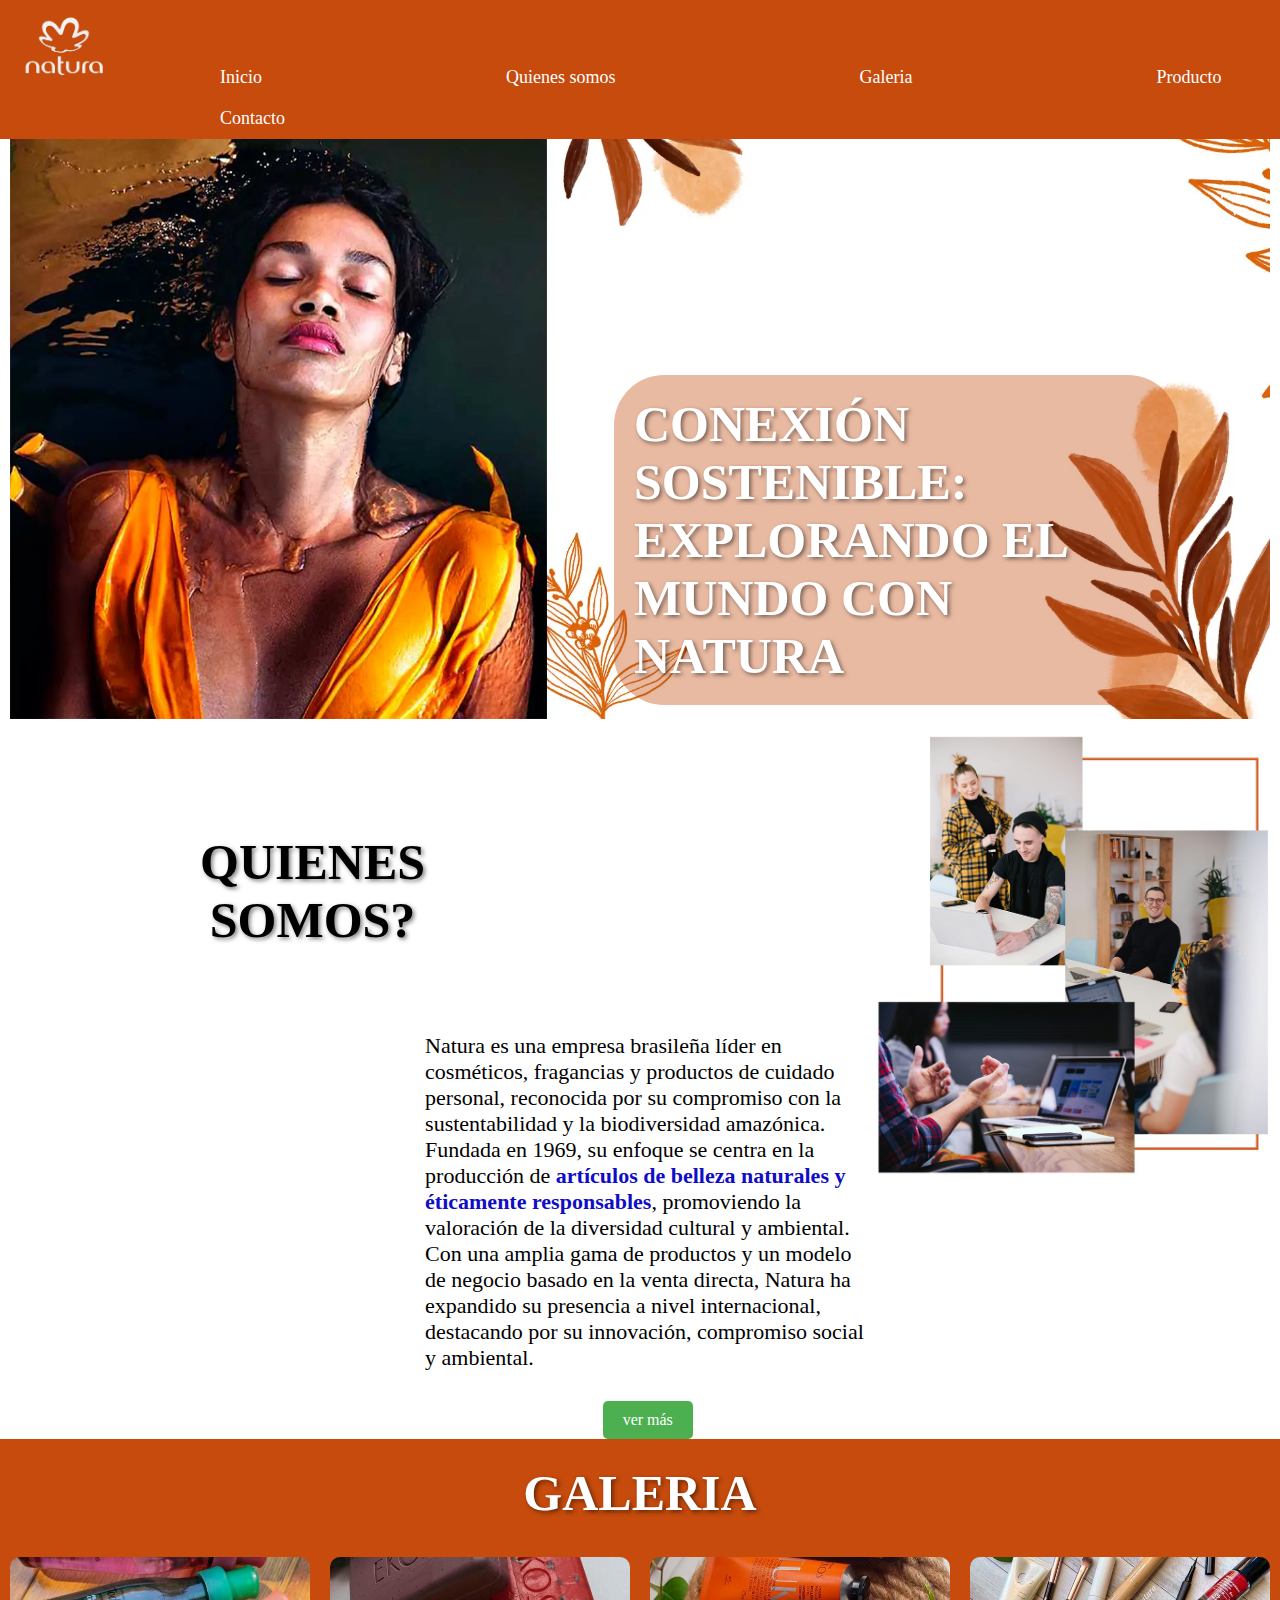
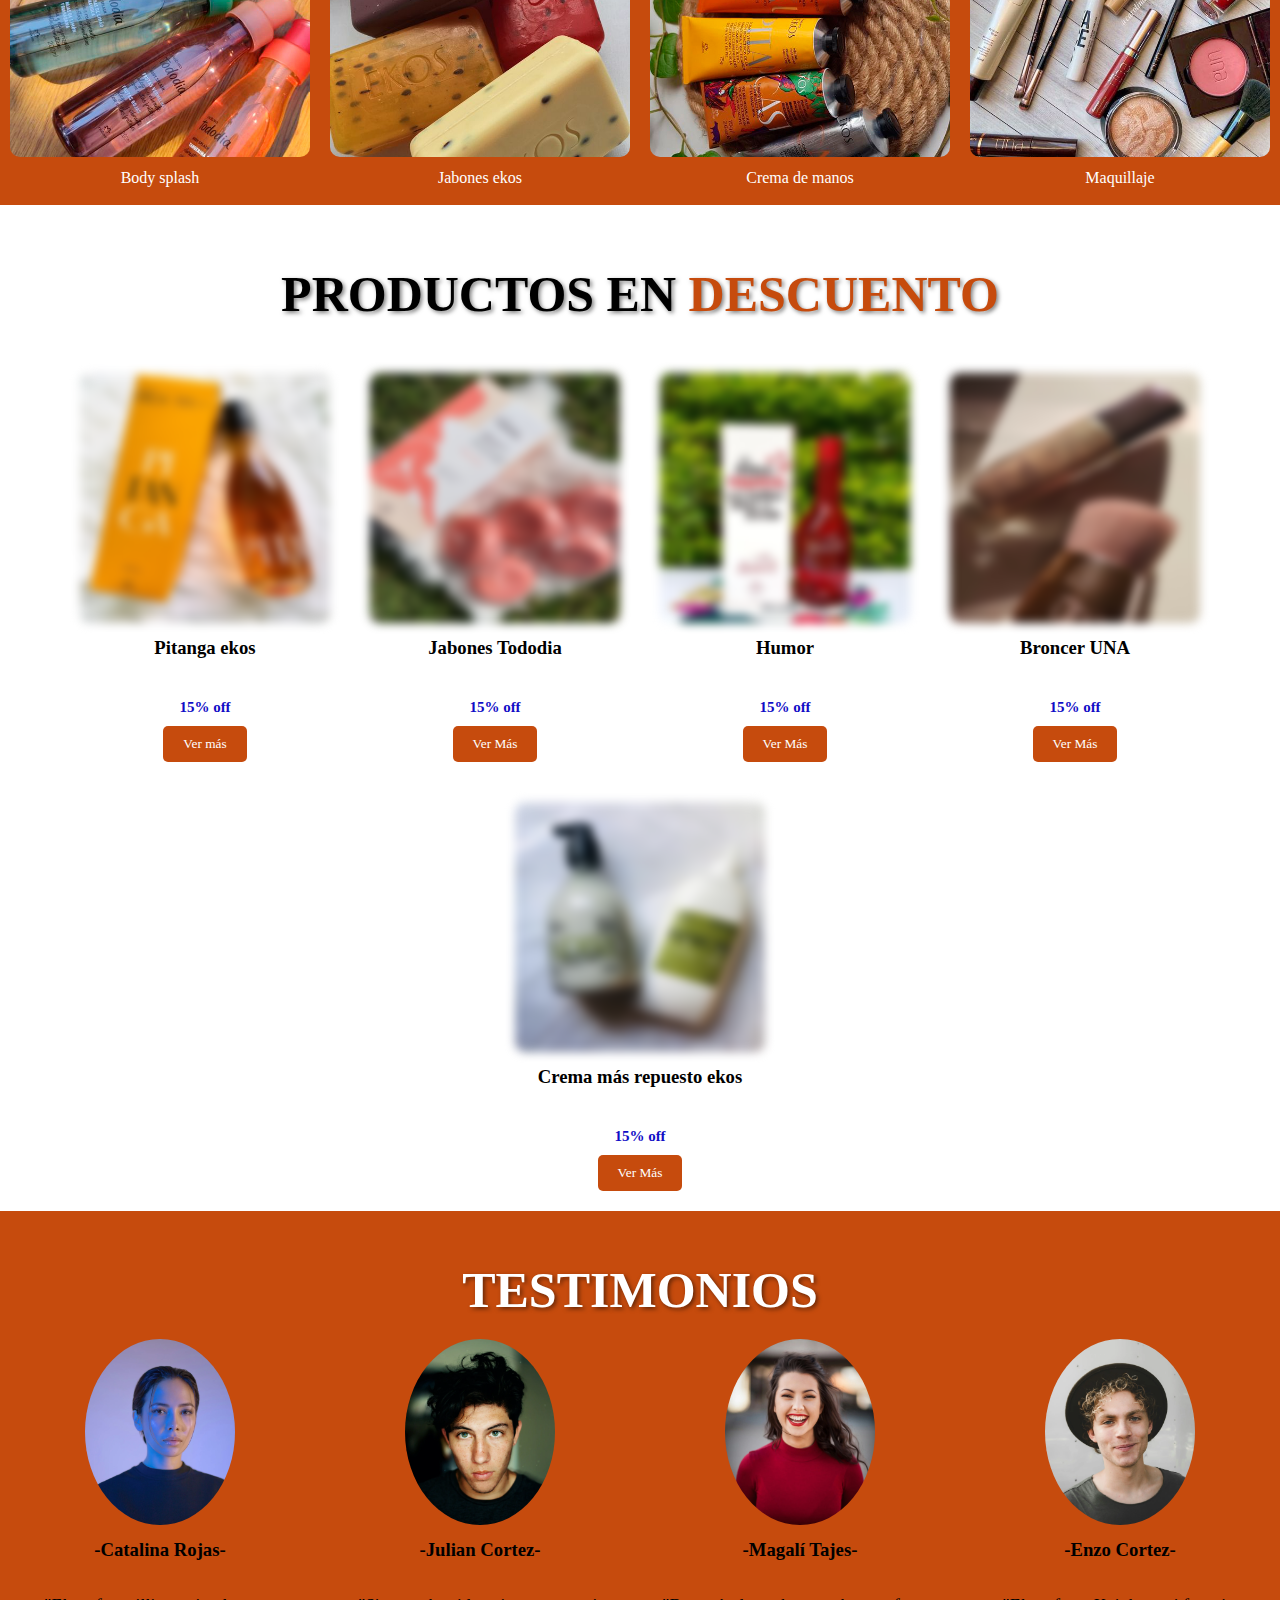
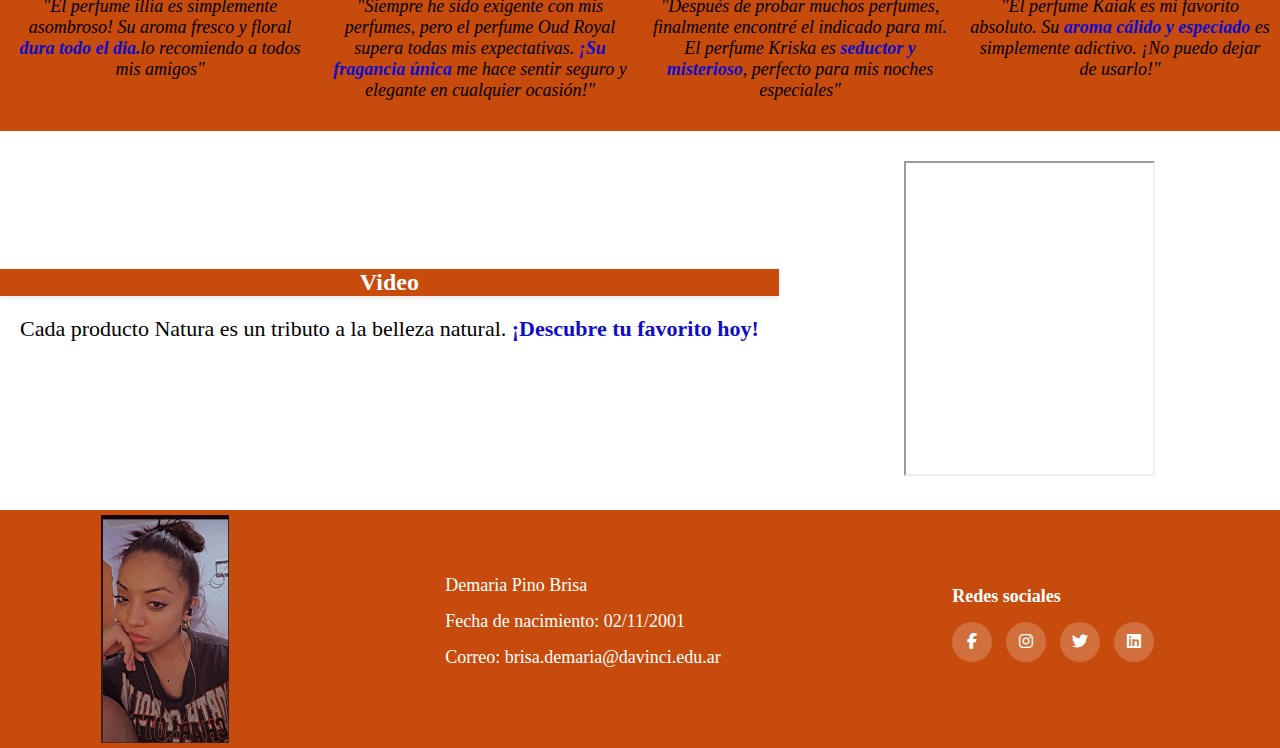
<file: index.html>
<!DOCTYPE html>
<html lang="es">

<head>
    <meta charset="UTF-8">
    <meta name="viewport" content="width=device-width, initial-scale=1.0">
    <link rel="stylesheet" href="https://cdnjs.cloudflare.com/ajax/libs/font-awesome/6.5.1/css/all.min.css">
    <link rel="stylesheet" href="css/style.css">
    <title>Parcial 2</title>
</head>

<body>
    <div class="barra-navegacion">
        <div class="navbar">
            <img src="img/logo1.webp" alt="logo natura" class="logo">
            <nav>
                <ul>
                    <li><a href="index.html" target="_self">Inicio</a></li>
                    <li><a href="conocenos.html" target="_self">Quienes somos</a></li>
                    <li><a href="galeria.html" target="_self">Galeria</a></li>
                    <li><a href="productos.html" target="_self">Producto</a></li>
                    <li><a href="contactanos.html" target="_self">Contacto</a></li>
                </ul>
            </nav>
        </div>
    </div>

    <!--BANNER-->
    <header>
        <h1>conexión sostenible: explorando el mundo con natura</h1>
        <img src="img/banner.webp" alt="imagen de portada">
    </header>
    <main>
        <section class="conocenos">
            <div class="contenedor1">
                <h2 class="titulo-uno">quienes somos?</h2>
                <div class="boton2">
                    <p>Natura es una empresa brasileña líder en cosméticos, fragancias y productos de cuidado personal,
                        reconocida por su compromiso con la sustentabilidad y la biodiversidad amazónica. Fundada en
                        1969,
                        su enfoque se centra en la producción de <strong> artículos de belleza naturales y éticamente
                            responsables</strong>,
                        promoviendo la valoración de la diversidad cultural y ambiental. Con una amplia gama de
                        productos y
                        un modelo de negocio basado en la venta directa, Natura ha expandido su presencia a nivel
                        internacional, destacando por su innovación, compromiso social y ambiental.</p>
                    <a href="#" class="nosotros">ver más</a>
                </div>

                <img src="img/nosotros.jpg" alt="imagen del equipo de trabajo">
            </div>
        </section>
        <section>
            <h2 class="titulo-dos">galeria</h2>
            <div class="gallery">
                <div class="gallery-item">
                    <img src="img/bodysplash.jpg" alt="Imagen de body splash">
                    <div class="descripcion">Body splash</div>
                </div>
                <div class="gallery-item">
                    <img src="img/jabonesekos.jpg" alt="Imagen de jabones de natura">
                    <div class="descripcion">Jabones ekos</div>
                </div>
                <div class="gallery-item">
                    <img src="img/cremamanos.jpg" alt="Imagen de crema de manos natura">
                    <div class="descripcion">Crema de manos</div>
                </div>
                <div class="gallery-item">
                    <img src="img/maquillaje.jpg" alt="Imagen de maquillaje natura">
                    <div class="descripcion">Maquillaje</div>
                </div>
            </div>
        </section>
        <h2 class="titulo-tres">Productos en <strong> Descuento </strong></h2>
        <section class="perfume-section">
            <div class="perfume-item">
                <img src="img/descuento.jpg" alt="Perfume pitanga">
                <h3>Pitanga ekos</h3>
                <p> <strong>15% off</strong> </p>
                <button>Ver más</button>
            </div>
            <div class="perfume-item">
                <img src="img/descuento2.jpg" alt="kit de jabones tododia">
                <h3>Jabones Tododia</h3>
                <p> <strong>15% off</strong> </p>
                <button>Ver Más</button>
            </div>
            <div class="perfume-item">
                <img src="img/descuento3.jpg" alt="perfume humor mujer">
                <h3>Humor</h3>
                <p> <strong>15% off</strong> </p>
                <button>Ver Más</button>
            </div>
            <div class="perfume-item">
                <img src="img/descuento4.jpg" alt="maquillaje natura">
                <h3>Broncer UNA</h3>
                <p> <strong>15% off</strong> </p>
                <button>Ver Más</button>
            </div>
            <div class="perfume-item">
                <img src="img/descuento5.jpg" alt="crema de respuesto">
                <h3>Crema más repuesto ekos</h3>
                <p> <strong>15% off</strong> </p>
                <button>Ver Más</button>
            </div>
        </section>
        <section>
            <h2 class="titulo-cuatro">Testimonios</h2>
            <div class="testimonials-section">
                <div class="testimonial">
                    <img src="img/personaa1.webp" alt="Cliente 1">
                    <h3>-Catalina Rojas-</h3>
                    <p>"El perfume illia es simplemente asombroso! Su aroma fresco y floral <strong>dura todo el
                            dia.</strong>lo recomiendo a todos mis amigos"</p>
                </div>
                <div class="testimonial">
                    <img src="img/personaa2.webp" alt="Cliente 2">
                    <h3>-Julian Cortez-</h3>
                    <p>"Siempre he sido exigente con mis perfumes, pero el perfume Oud Royal supera todas mis
                        expectativas.
                        <strong>¡Su fragancia única</strong> me hace sentir seguro y elegante en cualquier ocasión!"
                    </p>
                </div>
                <div class="testimonial">
                    <img src="img/personaa3.webp" alt="Cliente 2">
                    <h3>-Magalí Tajes-</h3>
                    <p>"Después de probar muchos perfumes, finalmente encontré el indicado para mí. El perfume Kriska es
                        <strong>seductor y misterioso</strong>, perfecto para mis noches especiales"
                    </p>
                </div>
                <div class="testimonial">
                    <img src="img/personaa4.webp" alt="Cliente 2">
                    <h3>-Enzo Cortez-</h3>
                    <p>"El perfume Kaiak es mi favorito absoluto. Su <strong>aroma cálido y especiado</strong> es
                        simplemente adictivo. ¡No puedo dejar de usarlo!"</p>
                </div>
            </div>
        </section>
        <section>
            <div class="container3">
                <div class="texto">
                    <h2>Video</h2>
                    <p>
                        Cada producto Natura es un tributo a la belleza natural. <strong>¡Descubre tu favorito
                            hoy!</strong>
                    </p>
                </div>
                <div class="image">
                    <iframe width="560" height="315" src="https://www.youtube.com/embed/9f7Usujg6ms?si=iVZxcd5g3Tii8jUe"
                        title="YouTube video player"
                        allow="accelerometer; autoplay; clipboard-write; encrypted-media; gyroscope; picture-in-picture; web-share"
                        referrerpolicy="strict-origin-when-cross-origin" allowfullscreen></iframe>
                </div>
            </div>
        </section>
    </main>
    <footer class="footer">
        <div class="container2">
            <div class="footer-row">
                <img class="perfil" src="img/yo1.jpeg" alt="foto propia">
                <div class="footer-links">
                    <ul>
                        <li><a href="#">Demaria Pino Brisa</a></li>
                        <li><a href="#">Fecha de nacimiento: 02/11/2001</a></li>
                        <li><a href="#">Correo: brisa.demaria@davinci.edu.ar</a></li>
                    </ul>
                </div>

                <div class="footer-links">
                    <h3>Redes sociales</h3>
                    <div class="redes-sociales">
                        <a href="#"><i class="fab fa-facebook-f"></i></a>
                        <a href="#"><i class="fab fa-instagram"></i></a>
                        <a href="#"><i class="fab fa-twitter"></i></a>
                        <a href="#"><i class="fab fa-linkedin"></i></a>
                    </div>
                </div>
            </div>
        </div>
    </footer>
</body>

</html>
</file>
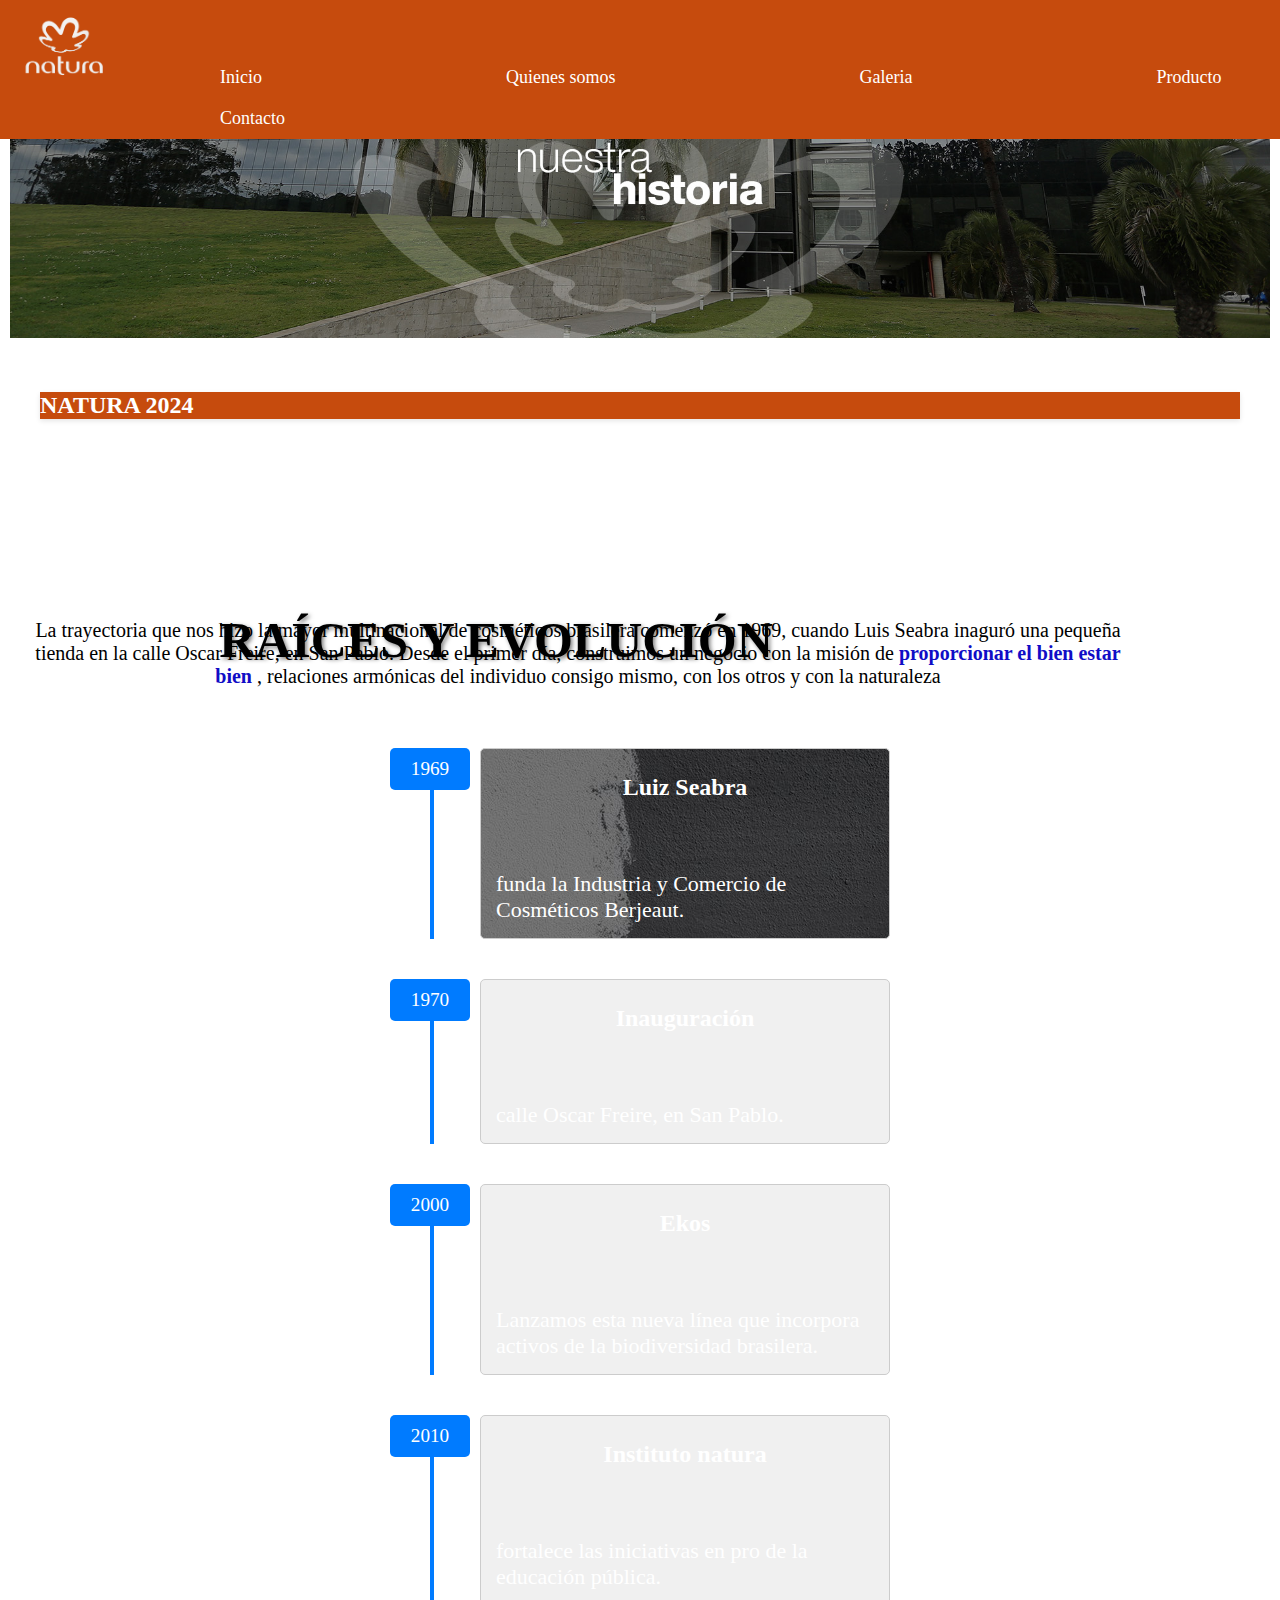
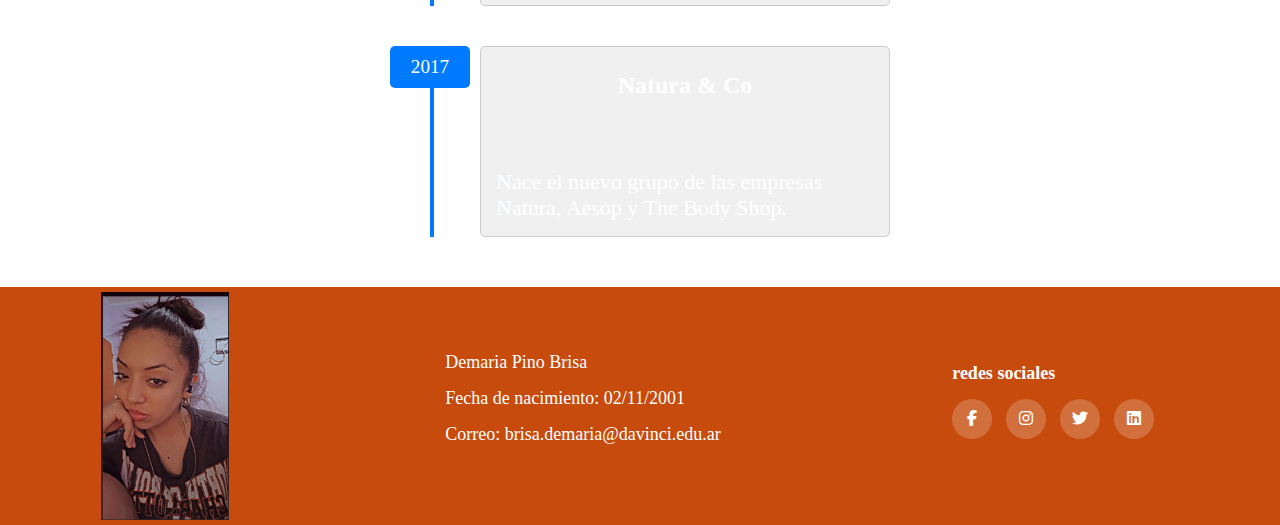
<file: conocenos.html>
<!DOCTYPE html>
<html lang="es">

<head>
    <meta charset="UTF-8">
    <meta name="viewport" content="width=device-width, initial-scale=1.0">
    <link rel="stylesheet" href="https://cdnjs.cloudflare.com/ajax/libs/font-awesome/6.5.1/css/all.min.css">
    <link rel="stylesheet" href="css/style.css">
    <title>Parcial 2</title>
</head>

<body>
    <div class="barra-navegacion">
        <div class="navbar">
            <img src="img/logo1.webp" alt="logo natura" class="logo">
            <nav>
                <ul>
                    <li><a href="index.html" target="_self">Inicio</a></li>
                    <li><a href="conocenos.html" target="_self">Quienes somos</a></li>
                    <li><a href="galeria.html" target="_self">Galeria</a></li>
                    <li><a href="productos.html" target="_self">Producto</a></li>
                    <li><a href="contactanos.html" target="_self">Contacto</a></li>
                </ul>
            </nav>
        </div>
    </div>

    <!--BANNER-->
    <header>
        <img src="img/historia.png" alt="fondo de banner">
        <h1 class="historiaTitle">Raíces y Evolución</h1>
    </header>

    <main>
        <section class="parte-uno">
            <h2>natura 2024</h2>
            <p> La trayectoria que nos hizo la mayor multinacional de cosméticos brasilera comenzó en 1969, cuando Luis
                Seabra inaguró una pequeña tienda en la calle Oscar Freire, en San Pablo. Desde el primer día,
                construimos un negocio con la misión de <strong> proporcionar el bien estar bien </strong>, relaciones
                armónicas del
                individuo consigo mismo, con los otros y con la naturaleza </p>
        </section>

        <div class="timeline">
            <div class="entry">
                <div class="date">1969</div>
                <div class="content">
                    <h2>Luiz Seabra</h2>
                    <p>funda la Industria y Comercio de Cosméticos Berjeaut.</p>
                </div>
            </div>
            <div class="entry">
                <div class="date">1970</div>
                <div class="content">
                    <h2>Inauguración</h2>
                    <p>calle Oscar Freire, en San Pablo.</p>
                </div>
            </div>
            <div class="entry">
                <div class="date">2000</div>
                <div class="content">
                    <h2>Ekos</h2>
                    <p>Lanzamos esta nueva línea que incorpora activos de la biodiversidad brasilera.</p>
                </div>
            </div>
            <div class="entry">
                <div class="date">2010</div>
                <div class="content">
                    <h2>Instituto natura</h2>
                    <p>fortalece las iniciativas en pro de la educación pública.</p>
                </div>
            </div>
            <div class="entry">
                <div class="date">2017</div>
                <div class="content">
                    <h2>Natura & Co</h2>
                    <p>Nace el nuevo grupo de las empresas Natura, Aesop y The Body Shop.</p>
                </div>
            </div>
        </div>

        <footer class="footer">
            <div class="container2">
                <div class="footer-row">
                    <img class="perfil" src="img/yo1.jpeg" alt="foto propia">
                    <div class="footer-links">
                        <ul>
                            <li><a href="#">Demaria Pino Brisa</a></li>
                            <li><a href="#">Fecha de nacimiento: 02/11/2001</a></li>
                            <li><a href="#">Correo: brisa.demaria@davinci.edu.ar</a></li>
                        </ul>
                    </div>

                    <div class="footer-links">
                        <h3>redes sociales</h3>
                        <div class="redes-sociales">
                            <a href="#"><i class="fab fa-facebook-f"></i></a>
                            <a href="#"><i class="fab fa-instagram"></i></a>
                            <a href="#"><i class="fab fa-twitter"></i></a>
                            <a href="#"><i class="fab fa-linkedin"></i></a>
                        </div>
                    </div>
                </div>
            </div>
        </footer>


    </main>
</body>
</html>
</file>
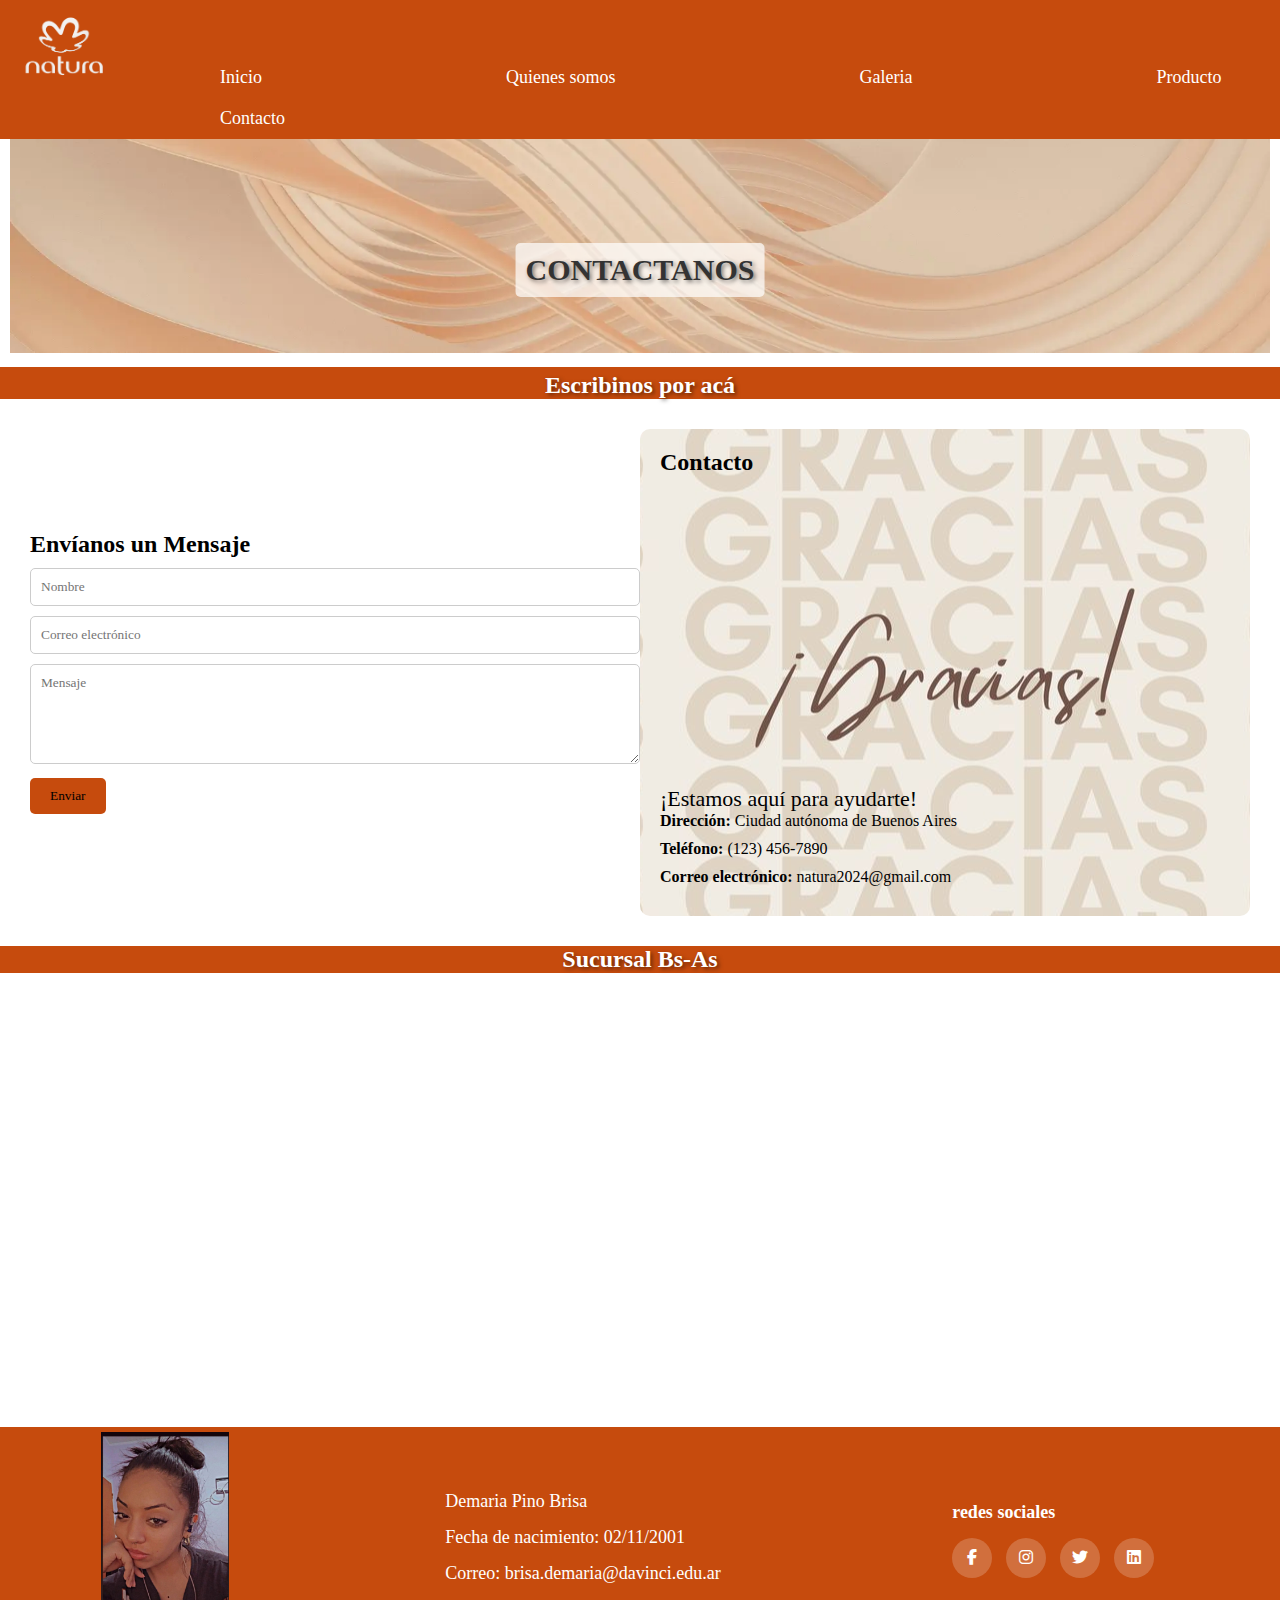
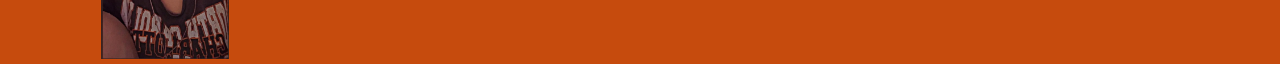
<file: contactanos.html>
<!DOCTYPE html>
<html lang="es">

<head>
    <meta charset="UTF-8">
    <meta name="viewport" content="width=device-width, initial-scale=1.0">
    <link rel="stylesheet" href="https://cdnjs.cloudflare.com/ajax/libs/font-awesome/6.5.1/css/all.min.css">
    <link rel="stylesheet" href="css/style.css">
    <title>Parcial 2</title>
</head>

<body>
    <div class="barra-navegacion">
        <div class="navbar">
            <img src="img/logo1.webp" alt="logo natura" class="logo">
            <nav>
                <ul>
                    <li><a href="index.html" target="_self">Inicio</a></li>
                    <li><a href="conocenos.html" target="_self">Quienes somos</a></li>
                    <li><a href="galeria.html" target="_self">Galeria</a></li>
                    <li><a href="productos.html" target="_self">Producto</a></li>
                    <li><a href="contactanos.html" target="_self">Contacto</a></li>
                </ul>
            </nav>
        </div>
    </div>

    <!--BANNER-->
    <header>
        <img src="img/contactoo.webp" alt="">
        <h1 class="contactoTitulo">contactanos</h1>
        <span class="linea"></span>
    </header>

    <main>
        <h2 class="contacto-uno">Escribinos por acá</h2>

        <section class="contact-section">
            <div class="contact-form">
                <h2>Envíanos un Mensaje</h2>
                <form action="#" method="post">
                    <input type="text" name="name" placeholder="Nombre" required>
                    <input type="email" name="email" placeholder="Correo electrónico" required>
                    <textarea name="message" placeholder="Mensaje" required></textarea>
                    <button type="submit">Enviar</button>
                </form>
            </div>

            <div class="contact-info">
                <h2>Contacto</h2>
                <p>¡Estamos aquí para ayudarte!</p>
                <ul>
                    <li><strong>Dirección:</strong> Ciudad autónoma de Buenos Aires</li>
                    <li><strong>Teléfono:</strong> (123) 456-7890</li>
                    <li><strong>Correo electrónico:</strong> natura2024@gmail.com</li>
                </ul>
            </div>

        </section>

        <section class="mapa">
            <h2 class="tituloContact">Sucursal Bs-As</h2>
            <iframe
                src="https://www.google.com/maps/embed?pb=!1m18!1m12!1m3!1d13137.653932685276!2d-58.4069294853608!3d-34.59370443389058!2m3!1f0!2f0!3f0!3m2!1i1024!2i768!4f13.1!3m3!1m2!1s0x95bccac7d6e2f771%3A0xeb4775519fa6296!2sCentro%2C%20C1013%20Cdad.%20Aut%C3%B3noma%20de%20Buenos%20Aires!5e0!3m2!1ses-419!2sar!4v1718036719291!5m2!1ses-419!2sar"
                width="600" height="450" style="border:0;" allowfullscreen="" loading="lazy"
                referrerpolicy="no-referrer-when-downgrade"></iframe>
        </section>
    </main>

    <footer class="footer">
        <div class="container2">
            <div class="footer-row">
                <img class="perfil" src="img/yo1.jpeg" alt="foto propia">
                <div class="footer-links">
                    <ul>
                        <li><a href="#">Demaria Pino Brisa</a></li>
                        <li><a href="#">Fecha de nacimiento: 02/11/2001</a></li>
                        <li><a href="#">Correo: brisa.demaria@davinci.edu.ar</a></li>
                    </ul>
                </div>

                <div class="footer-links">
                    <h3>redes sociales</h3>
                    <div class="redes-sociales">
                        <a href="#"><i class="fab fa-facebook-f"></i></a>
                        <a href="#"><i class="fab fa-instagram"></i></a>
                        <a href="#"><i class="fab fa-twitter"></i></a>
                        <a href="#"><i class="fab fa-linkedin"></i></a>
                    </div>
                </div>
            </div>
        </div>
    </footer>


</body>

</html>
</file>
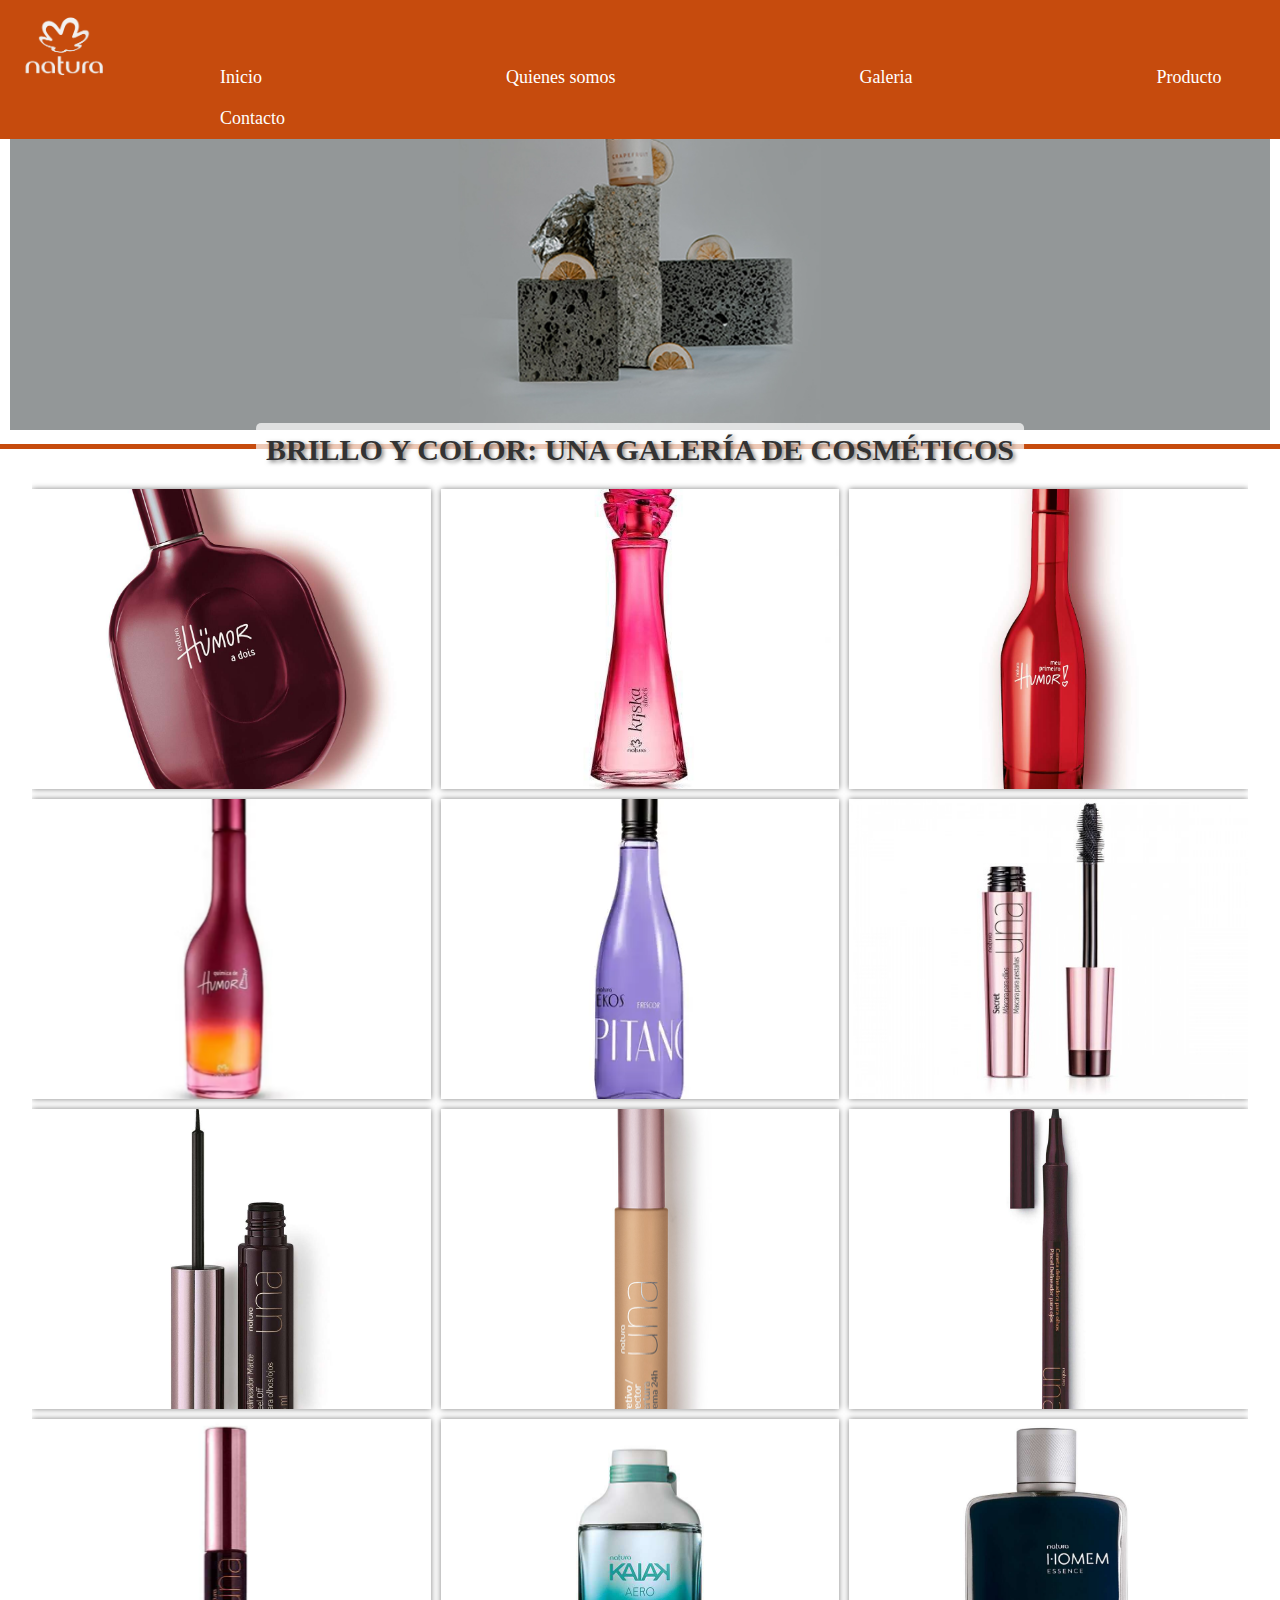
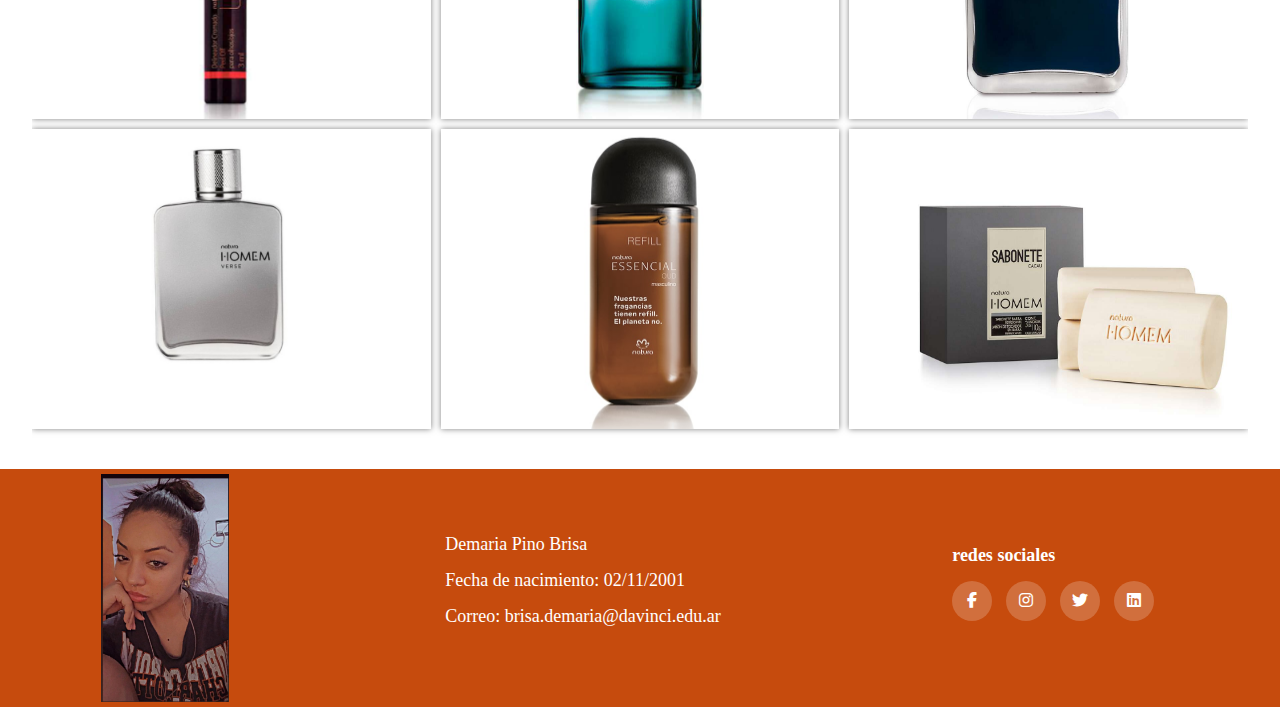
<file: galeria.html>
<!DOCTYPE html>
<html lang="es">

<head>
    <meta charset="UTF-8">
    <meta name="viewport" content="width=device-width, initial-scale=1.0">
    <link rel="stylesheet" href="https://cdnjs.cloudflare.com/ajax/libs/font-awesome/6.5.1/css/all.min.css">
    <link rel="stylesheet" href="css/style.css">
    <title>Parcial 2</title>
</head>

<body>
    <div class="barra-navegacion">
        <div class="navbar">
            <img src="img/logo1.webp" alt="logo natura" class="logo">
            <nav>
                <ul>
                    <li><a href="index.html" target="_self">Inicio</a></li>
                    <li><a href="conocenos.html" target="_self">Quienes somos</a></li>
                    <li><a href="galeria.html" target="_self">Galeria</a></li>
                    <li><a href="productos.html" target="_self">Producto</a></li>
                    <li><a href="contactanos.html" target="_self">Contacto</a></li>
                </ul>
            </nav>
        </div>
    </div>

    <!--BANNER-->
    <header>
        <img src="img/portada.galeria.jpg" alt="imagen de portada">
        <h1 class="galeriaTitulo">Brillo y Color: Una Galería de Cosméticos</h1>
        <span class="linea"></span>
    </header>


    <main>
        <section class="galeria">
            <a href="#">
                <img src="img/perfume1.jpg" alt="perfume humor-mujer">
            </a>
            <a href="#">
                <img src="img/perfume2.jpg" alt="perfume kriska-mujer">
            </a>
            <a href="#">
                <img src="img/perfume3.jpg" alt="perfume humor-mujer2">
            </a>
            <a href="#">
                <img src="img/perfume4.avif" alt="perfume pintanga">
            </a>
            <a href="#">
                <img src="img/perfume5.webp" alt="">
            </a>
            <a href="#">
                <img src="img/maquillaje2.jpg" alt="rimel UNA">
            </a>
            <a href="#">
                <img src="img/maquillaje3.jpg" alt="delineador UNA">
            </a>
            <a href="#">
                <img src="img/maquillaje4.jpg" alt="corrector de ojeras UNA">
            </a>
            <a href="#">
                <img src="img/maquillaje5.jpg" alt="delineador en fibra UNA">
            </a>
            <a href="#">
                <img src="img/maquillaje6.jpg" alt="lápiz labial UNA">
            </a>
            <a href="#">
                <img src="img/hombre1.jpg" alt="perfume Kaiak-hombre">
            </a>
            <a href="#">
                <img src="img/hombre2.jpg" alt="perfume homen-hombre">
            </a>
            <a href="#">
                <img src="img/hombre3.jpg" alt="perfume homen-hombre">
            </a>
            <a href="#">
                <img src="img/hombre4.jpg" alt="respuesto essencial-hombre">
            </a>
            <a href="#">
                <img src="img/hombre5.jpg" alt="jabon homen-hombre">
            </a>
        </section>
    </main>

    <footer class="footer">
        <div class="container2">
            <div class="footer-row">
                <img class="perfil" src="img/yo1.jpeg" alt="foto propia">
                <div class="footer-links">
                    <ul>
                        <li><a href="#">Demaria Pino Brisa</a></li>
                        <li><a href="#">Fecha de nacimiento: 02/11/2001</a></li>
                        <li><a href="#">Correo: brisa.demaria@davinci.edu.ar</a></li>
                    </ul>
                </div>

                <div class="footer-links">
                    <h3>redes sociales</h3>
                    <div class="redes-sociales">
                        <a href="#"><i class="fab fa-facebook-f"></i></a>
                        <a href="#"><i class="fab fa-instagram"></i></a>
                        <a href="#"><i class="fab fa-twitter"></i></a>
                        <a href="#"><i class="fab fa-linkedin"></i></a>
                    </div>
                </div>
            </div>
        </div>
    </footer>

</body>

</html>
</file>
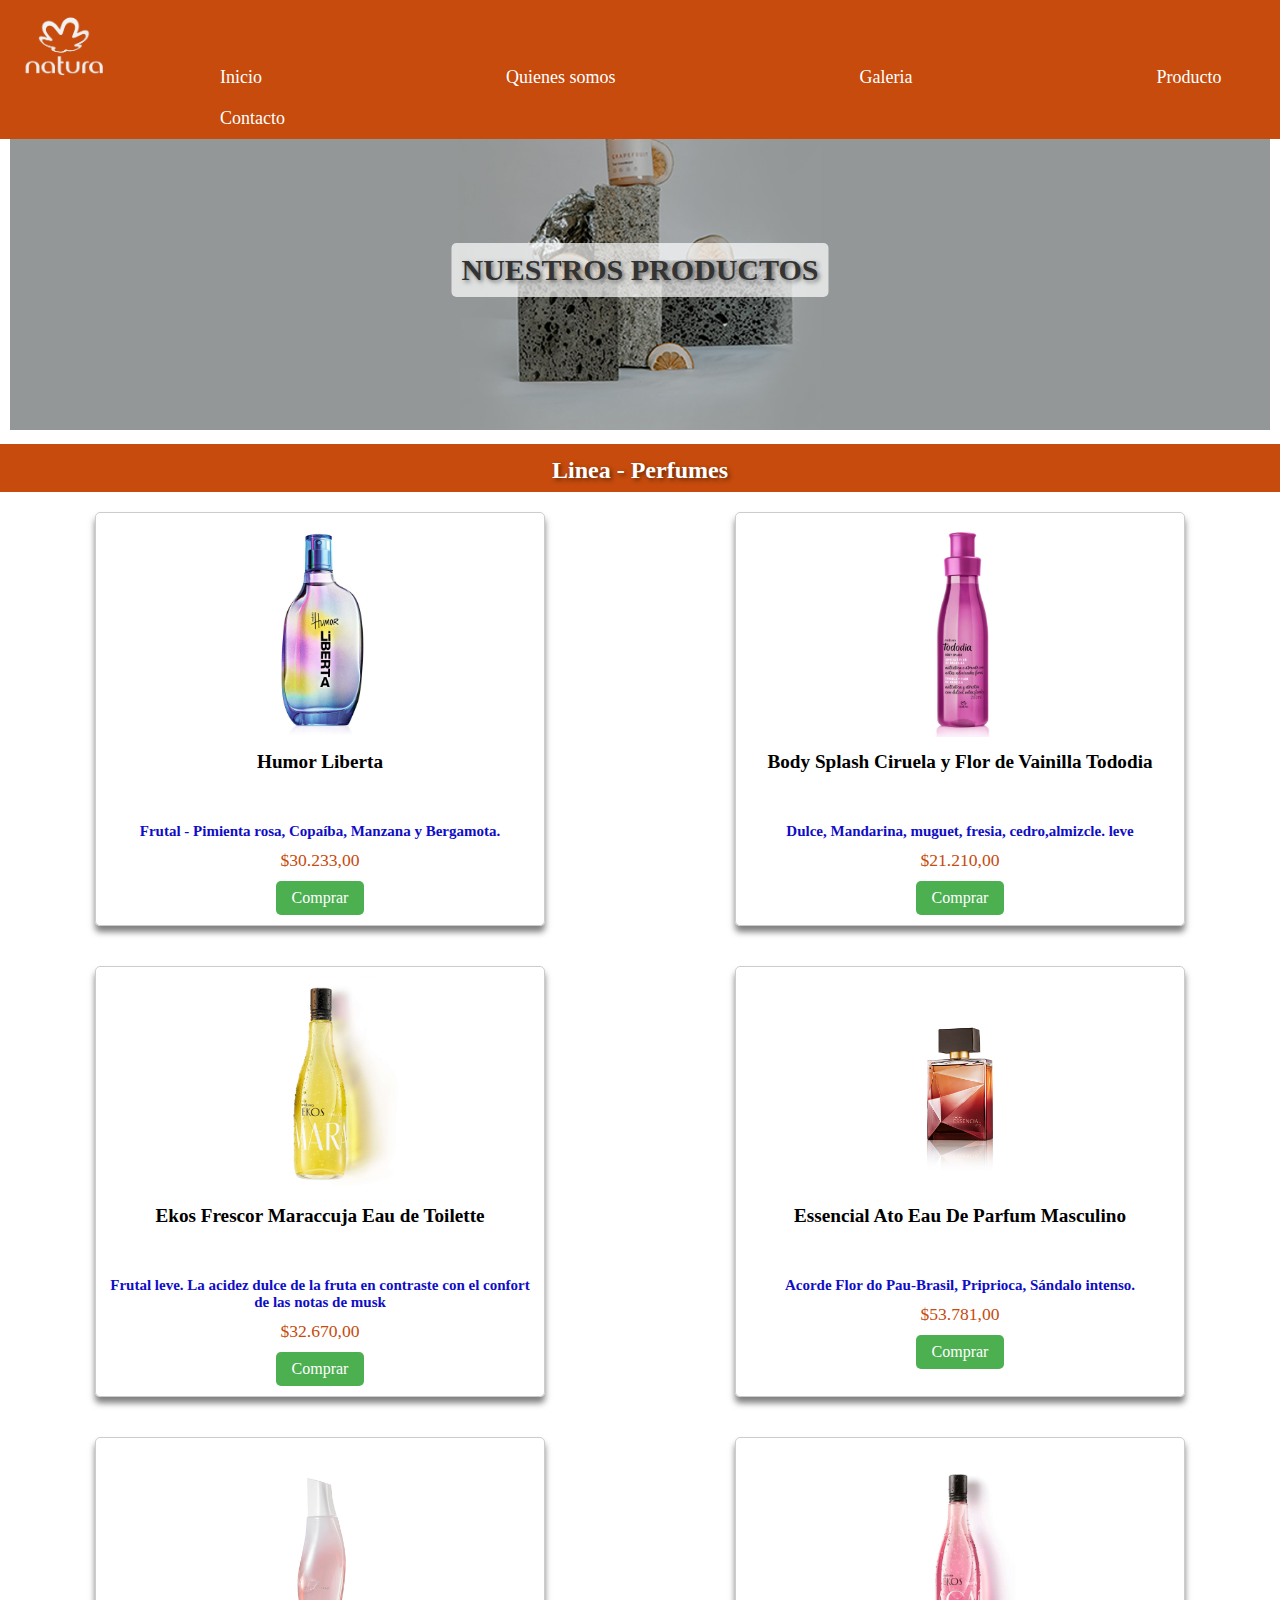
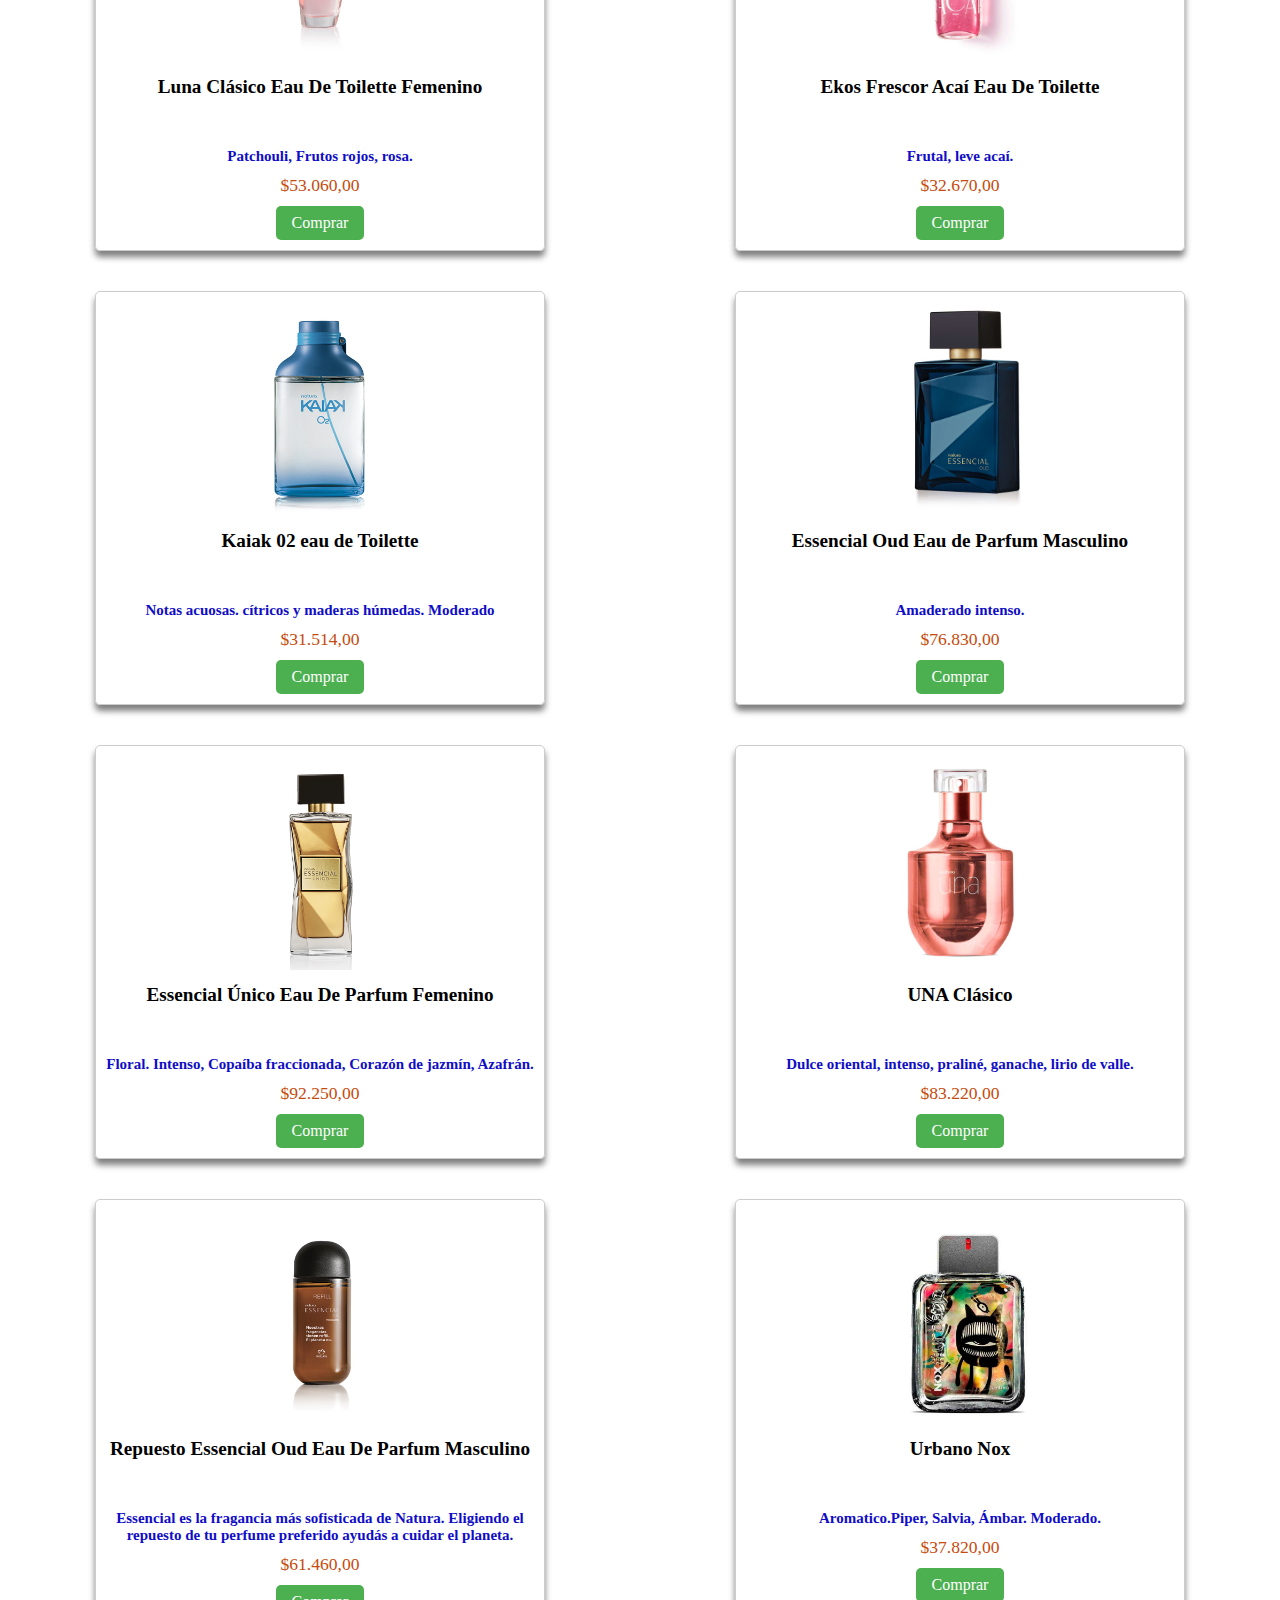
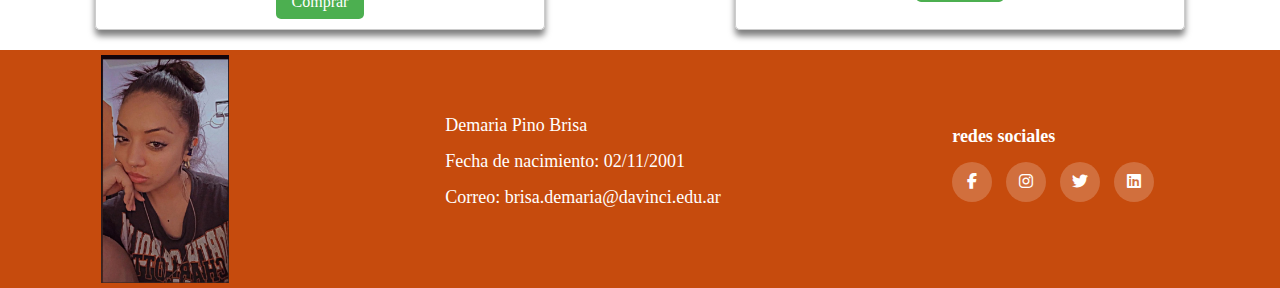
<file: productos.html>
<!DOCTYPE html>
<html lang="en">

<head>
    <meta charset="UTF-8">
    <meta name="viewport" content="width=device-width, initial-scale=1.0">
    <link rel="stylesheet" href="https://cdnjs.cloudflare.com/ajax/libs/font-awesome/6.5.1/css/all.min.css">
    <link rel="stylesheet" href="css/style.css">
    <title>Parcial 2</title>
</head>

<body>
    <div class="barra-navegacion">
        <div class="navbar">
            <img src="img/logo1.webp" alt="logo natura" class="logo">
            <nav>
                <ul>
                    <li><a href="index.html" target="_self">Inicio</a></li>
                    <li><a href="conocenos.html" target="_self">Quienes somos</a></li>
                    <li><a href="galeria.html" target="_self">Galeria</a></li>
                    <li><a href="productos.html" target="_self">Producto</a></li>
                    <li><a href="contactanos.html" target="_self">Contacto</a></li>
                </ul>
            </nav>
        </div>
    </div>

    <!--BANNER-->
    <header>
        <img src="img/portada.galeria.jpg" alt="imagen de portada">
        <h1 class="productosTitulo">Nuestros productos</h1>
        <span class="linea"></span>
    </header>

    <main>
        <section>
            <h2 class="linea-perfume">Linea - Perfumes</h2>

            <div class="productos">
                <div class="producto">
                    <img src="img/productos1.jpg" alt="perfume humor libreta-mujer">
                    <h2>Humor Liberta</h2>
                    <p> <strong> Frutal - Pimienta rosa, Copaíba, Manzana y Bergamota. </strong></p>
                    <span>$30.233,00</span>
                    <button class="boton-compra">Comprar</button>
                </div>
                <div class="producto">
                    <img src="img/productos2.jpg" alt="body splash tododia-mujer">
                    <h2>Body Splash Ciruela y Flor de Vainilla Tododia</h2>
                    <p> <strong> Dulce, Mandarina, muguet, fresia, cedro,almizcle. leve </strong> </p>
                    <span>$21.210,00</span>
                    <button class="boton-compra">Comprar</button>
                </div>
                <div class="producto">
                    <img src="img/productos3.jpg" alt="perfume ekos-mujer">
                    <h2>Ekos Frescor Maraccuja Eau de Toilette</h2>
                    <p> <strong> Frutal leve. La acidez dulce de la fruta en contraste con el confort de las notas de
                            musk
                        </strong> </p>
                    <span>$32.670,00</span>
                    <button class="boton-compra">Comprar</button>
                </div>
                <div class="producto">
                    <img src="img/productos4.jpg" alt="perfume essencial ato-hombre">
                    <h2>Essencial Ato Eau De Parfum Masculino</h2>
                    <p> <strong> Acorde Flor do Pau-Brasil, Priprioca, Sándalo intenso. </strong> </p>
                    <span>$53.781,00</span>
                    <button class="boton-compra">Comprar</button>
                </div>
                <div class="producto">
                    <img src="img/productos5.jpg" alt="perfume luna-mujer">
                    <h2>Luna Clásico Eau De Toilette Femenino</h2>
                    <p> <strong> Patchouli, Frutos rojos, rosa.</strong> </p>
                    <span>$53.060,00</span>
                    <button class="boton-compra">Comprar</button>
                </div>
                <div class="producto">
                    <img src="img/productos6.jpg" alt="perfume ekos-mujer">
                    <h2>Ekos Frescor Acaí Eau De Toilette</h2>
                    <p> <strong> Frutal, leve acaí. </strong> </p>
                    <span>$32.670,00</span>
                    <button class="boton-compra">Comprar</button>
                </div>
                <div class="producto">
                    <img src="img/productos7.jpg" alt="perfume Kaiak-hombre">
                    <h2>Kaiak 02 eau de Toilette</h2>
                    <p> <strong> Notas acuosas. cítricos y maderas húmedas. Moderado </strong> </p>
                    <span>$31.514,00</span>
                    <button class="boton-compra">Comprar</button>
                </div>
                <div class="producto">
                    <img src="img/productos8.jpg" alt="perfume essencial-hombre">
                    <h2>Essencial Oud Eau de Parfum Masculino</h2>
                    <p> <strong> Amaderado intenso. </strong> </p>
                    <span>$76.830,00</span>
                    <button class="boton-compra">Comprar</button>
                </div>
                <div class="producto">
                    <img src="img/productos9.jpg" alt="perfume essencial-mujer">
                    <h2>Essencial Único Eau De Parfum Femenino</h2>
                    <p> <strong> Floral. Intenso, Copaíba fraccionada, Corazón de jazmín, Azafrán. </strong> </p>
                    <span>$92.250,00</span>
                    <button class="boton-compra">Comprar</button>
                </div>
                <div class="producto">
                    <img src="img/productos10.jpg" alt="perfume UNA clasico-mujer">
                    <h2>UNA Clásico</h2>
                    <p> <strong> Dulce oriental, intenso, praliné, ganache, lirio de valle. </strong> </p>
                    <span>$83.220,00</span>
                    <button class="boton-compra">Comprar</button>
                </div>
                <div class="producto">
                    <img src="img/productos11.jpg" alt="perfume de repuesto-hombre">
                    <h2>Repuesto Essencial Oud Eau De Parfum Masculino</h2>
                    <p> <strong> Essencial es la fragancia más sofisticada de Natura. Eligiendo el repuesto de tu
                            perfume
                            preferido ayudás a cuidar el planeta. </strong> </p>
                    <span>$61.460,00</span>
                    <button class="boton-compra">Comprar</button>
                </div>
                <div class="producto">
                    <img src="img/productos12.jpg" alt="perfume urbano-hombre">
                    <h2>Urbano Nox</h2>
                    <p> <strong> Aromatico.Piper, Salvia, Ámbar. Moderado. </strong> </p>
                    <span>$37.820,00</span>
                    <button class="boton-compra">Comprar</button>
                </div>

            </div>
        </section>
    </main>
    <footer class="footer">
        <div class="container2">
            <div class="footer-row">
                <img class="perfil" src="img/yo1.jpeg" alt="foto propia">
                <div class="footer-links">
                    <ul>
                        <li><a href="#">Demaria Pino Brisa</a></li>
                        <li><a href="#">Fecha de nacimiento: 02/11/2001</a></li>
                        <li><a href="#">Correo: brisa.demaria@davinci.edu.ar</a></li>
                    </ul>
                </div>

                <div class="footer-links">
                    <h3>redes sociales</h3>
                    <div class="redes-sociales">
                        <a href="#"><i class="fab fa-facebook-f"></i></a>
                        <a href="#"><i class="fab fa-instagram"></i></a>
                        <a href="#"><i class="fab fa-twitter"></i></a>
                        <a href="#"><i class="fab fa-linkedin"></i></a>
                    </div>
                </div>
            </div>
        </div>
    </footer>
</body>

</html>
</file>
<file: css/style.css>
:root {
    --bordo: #5a0609;
    --claro: #a62522;
    --naranja: #c64b0d;
    --amarillo: #ce9f05;
}


* {
    margin: 0;
    padding: 0;
    box-sizing: border-box;
    text-decoration: none;
    list-style: none;
    font-family: facelio;
}

/*-----------------------------------------MENU DE NAVEGACION---------------------------*/
.navbar {
    align-items: center;
    justify-content: space-between;
    background-color: var(--naranja);
    margin: auto;
    position: fixed;
    z-index: 999;
}

.logo {
    width: 10%;
    padding: 10px;
    margin-bottom: -40px;
    background-color: var(--naranja);
}

.navbar ul li {
    display: inline-block;
    margin: 10px;
    list-style: none;
}

.navbar ul li a {
    font-size: 18px;
    text-decoration: none;
    color: #ffff;
    margin-left: 200px;
    cursor: pointer;
    transition: .3s;
    padding: 10px;
}

.navbar ul li a:hover {
    color: var(--bordo);
    transition: .3s;
}

/*--------------------------------------------BANNER--------------------------------------*/
h1 {
    font-size: 50px;
    text-transform: uppercase;
    color: #ffff;
    background-color: #c64b0d62;
    border-radius: 50px;
    padding: 20px;
    margin-right: -180px;
    text-shadow: 2px 2px 4px rgba(0, 0, 0, 0.5);
    position: absolute;
    top: 60%;
    left: 70%;
    transform: translate(-50%, -50%);
}

header img {
    width: 100%;
    padding: 10px;
}

/*------------------------------------------------CONOCENOS---------------------------*/
.contenedor1 {
    display: flex;
}

.titulo-uno {
    font-size: 50px;
    margin-left: 200px;
    text-align: center;
    padding-top: 100px;
    text-shadow: 2px 2px 4px rgba(0, 0, 0, 0.5);
    text-transform: uppercase;
}

p {
    padding-top: 300px;
    font-size: 22px;

}

p strong {
    color: #a62522;
}

.contenedor1 img {
    width: 32%;
    height: 20%;
}

p strong {
    color: #100dc6;
}

.nosotros {
    background-color: #4CAF50;
    /* Color de fondo del botón */
    color: white;
    /* Color del texto del botón */
    padding: 10px 20px;
    /* Espaciado interno del botón */
    margin-top: 30px;
    border: none;
    /* Sin borde */
    border-radius: 5px;
    /* Bordes redondeados */
    cursor: pointer;
    /* Cambia el cursor al pasar sobre el botón */
    transition: background-color 0.3s;
    /* Transición suave del color de fondo */
}

.boton2 {
    display: flex;
    flex-direction: column;
    align-items: center;
}

/*-------------------------------------------------GALERIA-----------------------------------------*/
.gallery {
    display: flex;
    flex-wrap: wrap;
    justify-content: center;
    background-color: var(--naranja);
    margin-top: 20px;
}

.titulo-dos {
    text-align: center;
    font-size: 50px;
    background-color: var(--naranja);
    color: #ffff;
    text-shadow: 2px 2px 4px rgba(0, 0, 0, 0.5);
    padding: 25px;
    margin-bottom: -20px;
    text-transform: uppercase;
}

.gallery-item {
    margin: 10px;
}

.gallery-item img {
    width: 300px;
    /* Tamaño deseado de las imágenes */
    height: 200px;
    /* Ajusta la altura según tu preferencia */
    object-fit: cover;
    border-radius: 10px;
    transition: transform 0.3s ease;
}

.gallery-item:hover img {
    transform: scale(1.1);
}

.descripcion {
    color: #ffff;
    text-align: center;
    padding: 8px;
}

/*-----------------------------------------------PRODUCTOS------------------------------------*/
.titulo-tres {
    text-align: center;
    text-shadow: 2px 2px 4px rgba(0, 0, 0, 0.5);
    font-size: 50px;
    padding-top: 60px;
    text-transform: uppercase;
}

.titulo-tres strong {
    color: var(--naranja);
}

.perfume-section {
    display: flex;
    flex-wrap: wrap;
    justify-content: center;
    padding-top: 30px;
}

.perfume-item {
    margin: 20px;
    text-align: center;
}

.perfume-item img {
    width: 250px;
    /* Tamaño de las imágenes de perfume */
    height: 250px;
    border-radius: 10px;
    filter: blur(5px);
    /* Aplica un efecto de desenfoque inicial */
    transition: filter 0.3s;
    /* Transición suave para el efecto de desenfoque */
    cursor: pointer;
}

.perfume-item img:hover {
    filter: blur(0);
    /* Al pasar el mouse, elimina el desenfoque */
}

.perfume-item h3 {
    margin-top: 10px;
}

.perfume-item p {
    margin: 10px 0;
    padding-top: 30px;
    font-size: 15px;
}

.perfume-item button {
    background-color: var(--naranja);
    /* Color de fondo del botón */
    color: white;
    padding: 10px 20px;
    border: none;
    border-radius: 5px;
    cursor: pointer;
    transition: background-color 0.3s;
}

.perfume-item button:hover {
    background-color: #4CAF50;
    /* Cambia el color de fondo al pasar el cursor sobre el botón */
}

/*-----------------------------------------------TESTIMONIOS-------------------------*/
.titulo-cuatro {
    font-size: 50px;
    text-shadow: 2px 2px 4px rgba(0, 0, 0, 0.5);
    color: #fff;
    text-align: center;
    padding-top: 50px;
    background-color: var(--naranja);
    text-transform: uppercase;
}

.testimonials-section {
    background-color: var(--naranja);
    display: flex;
    justify-content: space-around;
    padding-top: 20px;

}

.testimonial {
    width: 300px;
    /* Ancho de cada testimonio */
    text-align: center;
    margin-bottom: 30px;
}

.testimonial img {
    width: 150px;
    /* Tamaño de las imágenes de los clientes */
    border-radius: 100%;
    /* Para dar forma redonda a las imágenes */
    margin-bottom: 10px;
    transition: transform 0.3s ease;
}

.testimonial:hover img {
    transform: scale(1.1);
}

.testimonial h3 {
    margin-bottom: -195px;
}

.testimonial p {
    font-style: italic;
    font-size: 18px;
    padding-top: 230px;
}

/*---------------------------------------VIDEO----------------------*/
.container3 {
    display: flex;
    align-items: center;
}

.container3 h2 {
    text-align: center;
    background-color: var(--naranja);
    color: #fff;
    box-shadow: 0 2px 5px rgba(0, 0, 0, 0.1);
}

.texto p {
    flex: 1;
    padding: 20px;
    padding-bottom: 30px;
    padding-top: -50px;
}

.image {
    flex: 1;
    text-align: center;
}

.image iframe {
    padding: 0;
    margin: 30px;
}

/*------------------------------FOOTER-------------------------*/
.footer {
    background-color: var(--naranja);
    padding: 5px 0;
}

.footer-row {
    display: flex;
    justify-content: space-around;
    align-items: center;
}

.footer-links {
    padding: 0 15px;
}

.perfil {
    width: 10%;
}

.footer-links h3 {
    font-size: 18px;
    text-decoration: none;
    color: #fff;
    display: block;
    margin-bottom: 15px;
    transition: all .3s ease;
}

.footer-links ul li a {
    font-size: 18px;
    text-decoration: none;
    color: #fff;
    display: block;
    margin-bottom: 15px;
    transition: all .3s ease;
}

.footer-links ul li a:hover {
    color: var(--amarillo);
    padding-left: 6px;
}

.redes-sociales a {
    display: inline-block;
    min-height: 40px;
    width: 40px;
    background-color: rgba(255, 255, 255, 0.2);
    margin: 0 10px 10px 0;
    text-align: center;
    line-height: 40px;
    border-radius: 50%;
    color: #fff;
    transition: all .5s ease;
}

.redes-sociales a:hover {
    background-color: var(--amarillo);
}

/*-------------------------------------------CONOCENOS-------------------------*/
.historiaTitle {
    font-size: 50px;
    padding-left: 100px;
    padding-right: 100px;
    margin-left: -400px;
    margin-top: 100px;
    padding: 3px;
    background-color: transparent;
    color: black;
}

.parte-uno h2 {
    margin: 20px;
    background-color: var(--naranja);
    color: #fff;
    box-shadow: 0 2px 5px rgba(0, 0, 0, 0.1);
    text-transform: uppercase;
}

/*------------------------------------------------MAIN--------------------------------*/
.parte-uno {
    margin: 10px;
    padding: 10px;
}

.parte-uno p {
    font-size: 20px;
    padding-top: -820px;
    text-align: center;
    width: 90%;
    margin-top: -120px;
}

/*----------------------------------------------------LINEA DE TIEMPO-----------------------*/
.timeline {
    position: relative;
    max-width: 500px;
    margin: 50px auto;

}

.entry {
    display: flex;
    align-items: flex-start;
    margin-bottom: 40px;
    position: relative;

}

.date {
    flex: 0 0 80px;
    /* Ancho fijo para la fecha */
    background-color: #007bff;
    color: white;
    text-align: center;
    padding: 10px;
    border-radius: 5px;
    font-size: 1.2em;
}

.content {
    flex: 1;
    margin-left: 10px;
    padding: 15px;
    background-color: #f0f0f0;
    border: 1px solid #ccc;
    border-radius: 5px;
    position: relative;
    background-image: url(../img/pared.jpg);
    background-repeat: no-repeat;
    background-position: center;
    background-attachment: fixed;
}

.content h2 {
    margin-top: 10px;
    text-align: center;
    color: #fff;
}

.content p {
    margin-bottom: 0;
    padding-top: 70px;
    color: #ffff;
}

.entry::before {
    content: '';
    position: absolute;
    background-color: #007bff;
    width: 4px;
    height: calc(100% - 20px);
    /* Altura del conector */
    top: 20px;
    left: 40px;
    /* Posición del conector en relación al contenedor .entry */
    z-index: -1;
}

/*-----------------------------------------------------GALERIA---------------------------------*/
.galeriaTitulo {
    font-size: 30px;
    position: relative;
    display: inline-block;
    position: absolute;
    top: 50%;
    left: 50%;
    transform: translate(-50%, -50%);
    background-color: rgba(255, 255, 255, 0.7);
    padding: 10px;
    border-radius: 5px;
    color: #333;
}

.linea {
    background: var(--naranja);
    height: 5px;
    width: 100%;
    display: block;
}

.galeria {
    display: grid;
    grid-template-columns: repeat(auto-fit, minmax(350px, 1fr));
    width: 95%;
    margin: auto;
    grid-gap: 10px;
    padding: 40px 0;
    overflow: hidden;
}

.galeria>a {
    display: block;
    position: relative;
    overflow: hidden;
    box-shadow: 0 0 6px rgba(0, 0, 0, .5);
}

.galeria img {
    width: 100%;
    vertical-align: top;
    height: 300px;
    object-fit: cover;
    transition: trasnform 0.5s;
}

.galeria a:hover img {
    filter: blur(2px);
    transform: rotate(10deg) scale(1.3);
}

.light-box {
    position: fixed;
    top: 0;
    left: 0;
    background: rgba(0, 0, 0, .5);
    width: 100%;
    z-index: 1000;
    display: flex;
    justify-content: center;
    align-items: center;
}

.light-box img {
    width: 75vw;
    max-height: 70vh;
}

/*--------------------------------------PRODUCTOS-----------------------*/
.productosTitulo {
    font-size: 30px;
    position: relative;
    display: inline-block;
    position: absolute;
    top: 30%;
    left: 50%;
    transform: translate(-50%, -50%);
    background-color: rgba(255, 255, 255, 0.7);
    padding: 10px;
    border-radius: 5px;
    color: #333;
}

.linea-perfume {
    text-align: center;
    background-color: var(--naranja);
    color: #fff;
    text-shadow: 2px 2px 4px rgba(0, 0, 0, 0.5);
    padding: 8px;
}

.productos {
    display: flex;
    flex-wrap: wrap;
    justify-content: space-around;
}

.producto {
    width: 450px;
    margin: 20px;
    padding: 10px;
    border: 1px solid #ccc;
    border-radius: 5px;
    text-align: center;
    cursor: pointer;
    box-shadow: 0 6px 6px rgba(0, 0, 0, .5);
}

.producto img {
    width: 50%;
    border-radius: 5px;

}

.producto h2 {
    margin-top: 10px;
    font-size: 1.2em;
}

.producto p {
    margin-top: -250px;
    font-size: 15px;
}

.producto span {
    display: block;
    margin-top: 10px;
    font-size: 1.1em;
    color: var(--naranja);
    /* Color azul para el precio */
}

.boton-compra {
    display: inline-block;
    padding: 8px 16px;
    margin-top: 10px;
    background-color: #4CAF50;
    color: #fff;
    border: none;
    border-radius: 5px;
    font-size: 1em;
    cursor: pointer;
    transition: background-color 0.3s ease;
}

.boton-compra:hover {
    background-color: #0056b3;
}

/*-----------------------------------CONTACTO-------------------------------*/
.contactoTitulo {
    font-size: 30px;
    position: relative;
    display: inline-block;
    position: absolute;
    top: 30%;
    left: 50%;
    transform: translate(-50%, -50%);
    background-color: rgba(255, 255, 255, 0.7);
    padding: 10px;
    border-radius: 5px;
    color: #333;
}

.contacto-uno {
    text-align: center;
    background-color: var(--naranja);
    color: #fff;
    text-shadow: 2px 2px 4px rgba(0, 0, 0, 0.5);
}

.contact-section {
    display: flex;
    justify-content: center;
    align-items: center;
    padding: 30px;
}

/* .contact-info, .contact-form {
    width: 50%;
    padding: 20px;
}  */
.contact-form {
    margin: 0;
    padding: 0;
    width: 50%;
    padding-left: -350px;
}

.contact-info {
    width: 50%;
    padding: 20px;
}

.contact-info {
    background-image: url(../img/contactoo3.jpg);
    background-position: center;
    border-radius: 10px;
}

.contact-info h2,
.contact-form h2 {
    margin-bottom: 10px;
}

.contact-info ul {
    list-style: none;
    padding: 0;
}

.contact-info ul li {
    margin-bottom: 10px;
}

.contact-form input[type="text"],
.contact-form input[type="email"],
.contact-form textarea {
    width: 100%;
    margin-bottom: 10px;
    padding: 10px;
    border: 1px solid #ccc;
    border-radius: 5px;
}

.contact-form textarea {
    height: 100px;
}

.contact-form button {
    background-color: var(--naranja);
    color: black;
    padding: 10px 20px;
    border: none;
    border-radius: 5px;
    cursor: pointer;
    transition: background-color 0.3s;
}

.contact-form button:hover {
    background-color: #4CAF50;
}

iframe {
    width: 50%;
}

.mapa {
    text-align: center;
}

.tituloContact {
    text-align: center;
    background-color: var(--naranja);
    color: #fff;
    text-shadow: 2px 2px 4px rgba(0, 0, 0, 0.5);
}

@media (min-width: 320px) and (max-width: 767px) {
    body{
        width: 100%;
    }
    .parte-uno{
        width: 100%;
    }
}
</file>
